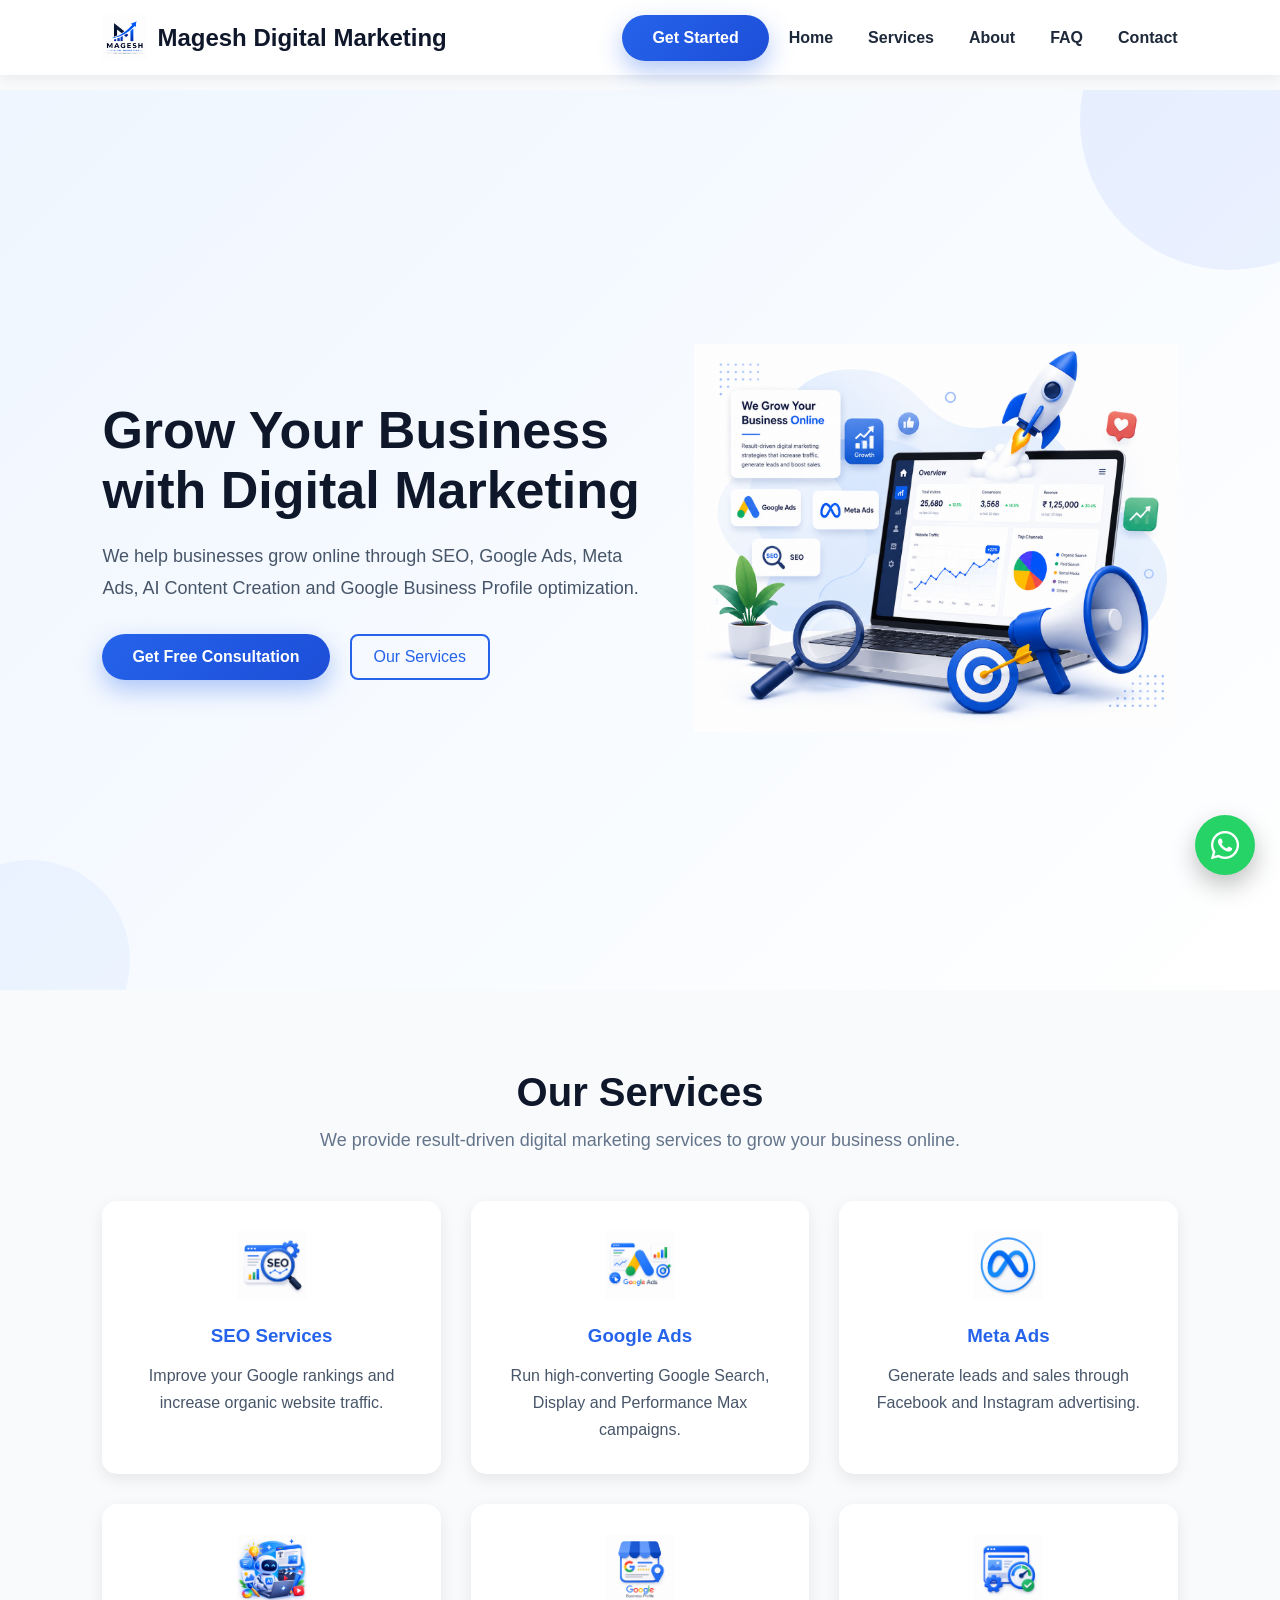
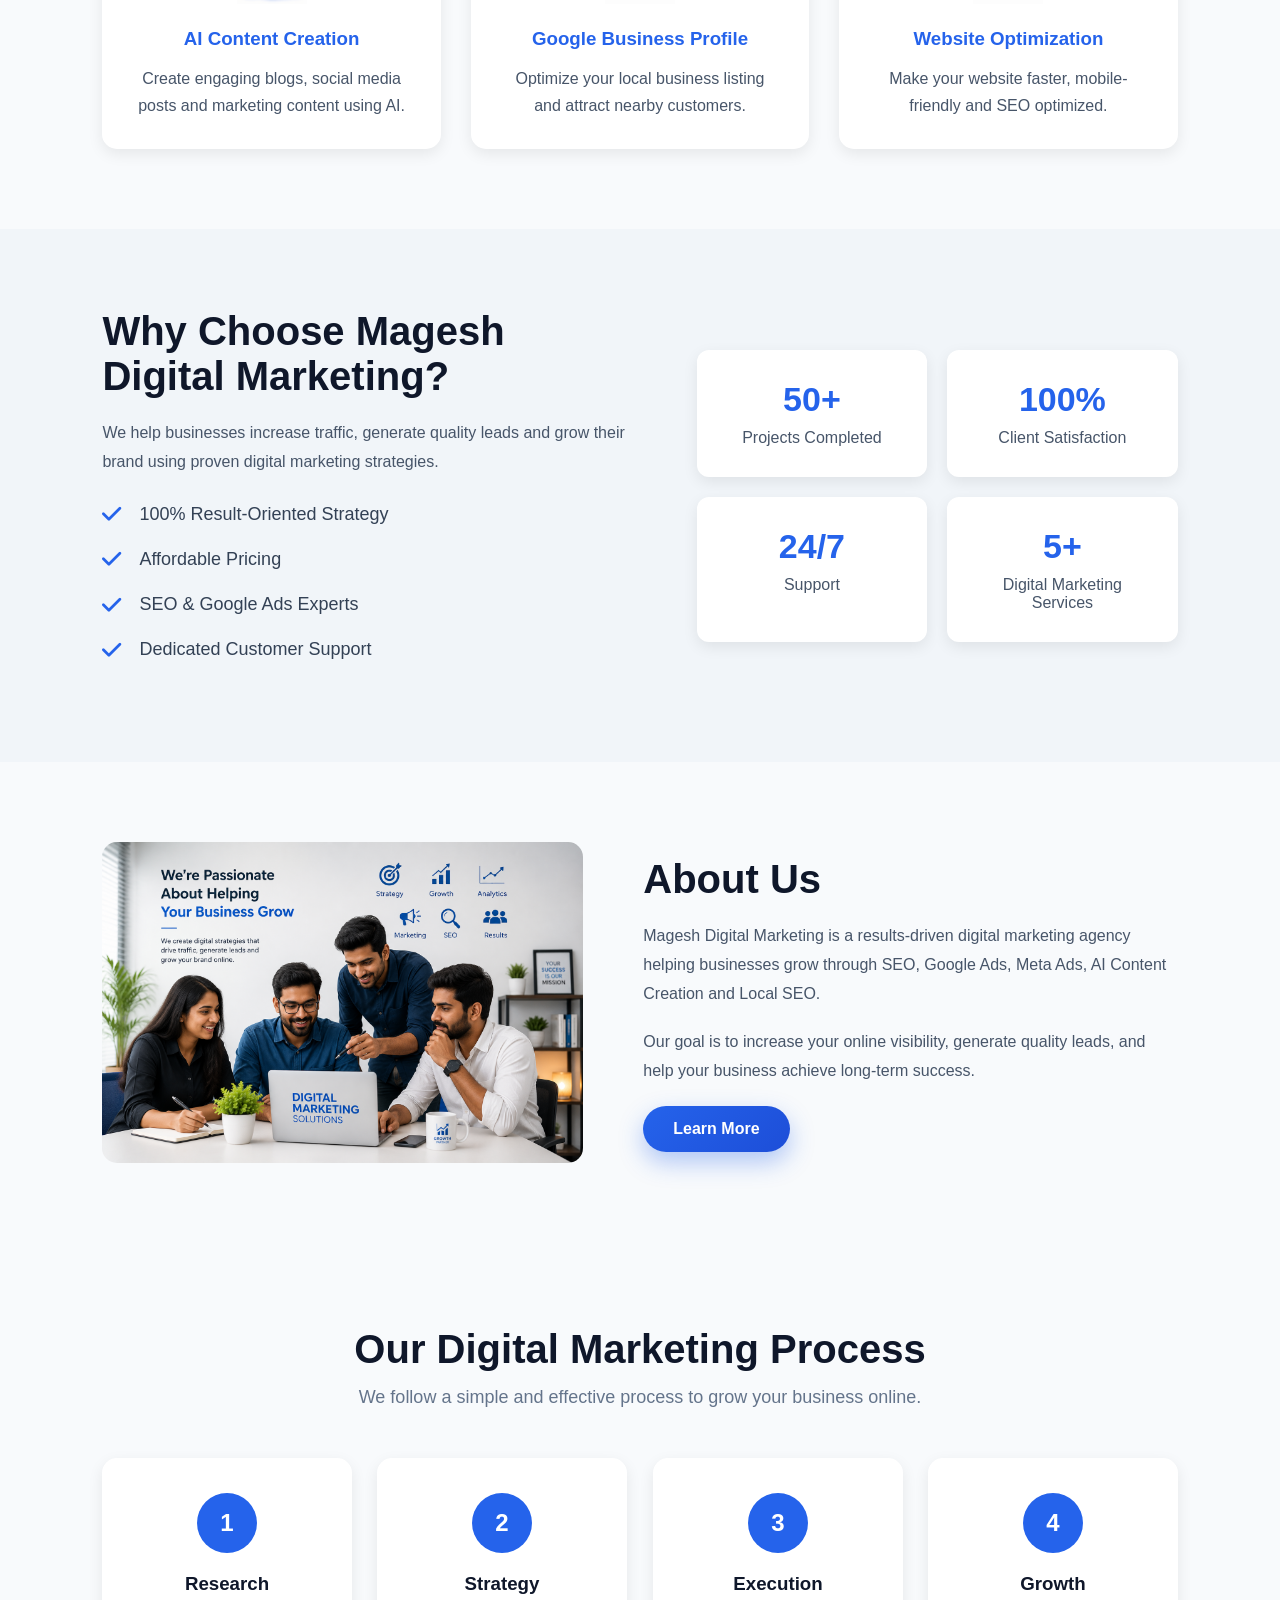
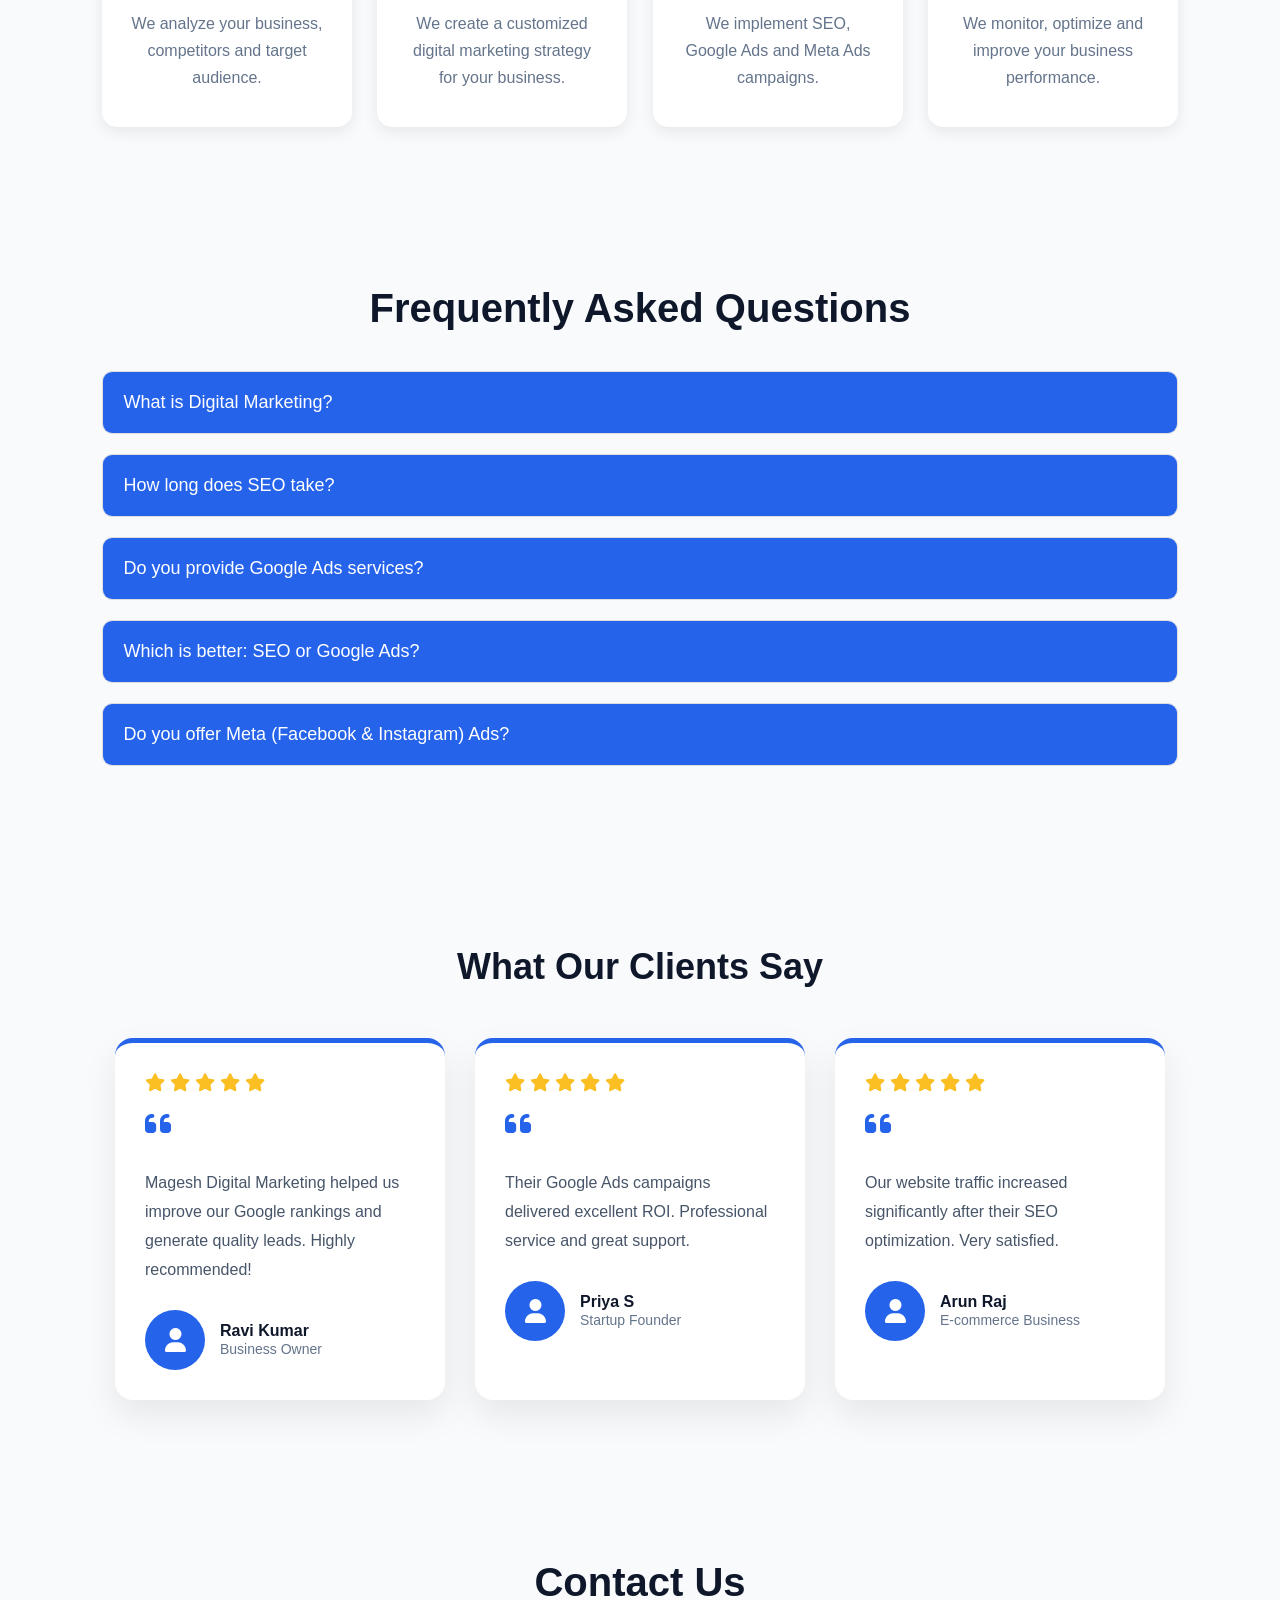
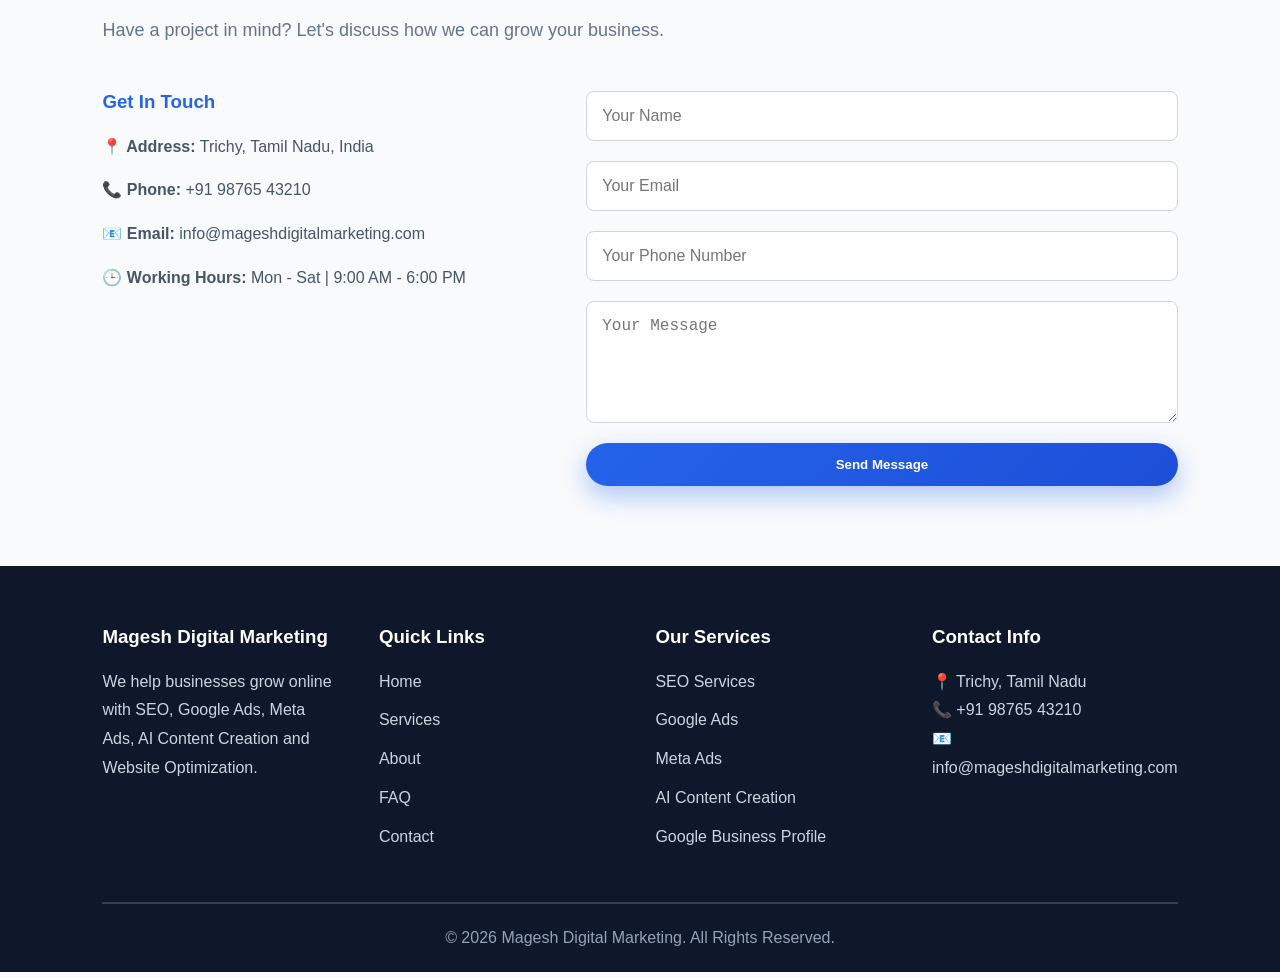
<file: index.html>
<!DOCTYPE html>
<html lang="en">
<head>
    <meta charset="UTF-8">
    <meta name="viewport" content="width=device-width, initial-scale=1.0">

    <title>Digital Marketing Agency in Tenkasi | Magesh Digital Marketing</title>
    <link rel="icon" type="image/png" href="images/fav-icon.png">
    <meta name="description"
        content="Magesh Digital Marketing provides SEO, Google Ads, Meta Ads, AI Content Creation and Google Business Profile services.">

    <meta name="keywords"
        content="Digital Marketing Agency, SEO Services, Google Ads, Meta Ads, AI Content Creation,Digital marketing service">

    <meta name="author"
        content="Magesh Digital Marketing">

    <link rel="stylesheet" href="style.css">
    <link rel="stylesheet" href="https://cdnjs.cloudflare.com/ajax/libs/font-awesome/6.7.2/css/all.min.css">
    <link rel="stylesheet" href="https://unpkg.com/aos@2.3.4/dist/aos.css">
    
</head>

<body>
    <div id="progress-bar"></div>
   
    <header>

    <div class="logo">
        <img src="images/magesh-digital-marketing-logo.png" alt="Magesh Digital Marketing Logo">
        <h2>Magesh Digital Marketing</h2>
    </div>

    <a href="#" class="btn desktop-btn">Get Started</a>

    <button class="menu-toggle" aria-label="Open Menu">
        <i class="fa-solid fa-bars"></i>
    </button>

    <nav class="mobile-nav">

        <button class="close-menu">
            <i class="fa-solid fa-xmark"></i>
        </button>

        <ul>
            <li><a href="#">Home</a></li>
            <li><a href="#services">Services</a></li>
            <li><a href="#about">About</a></li>
            <li><a href="#faq">FAQ</a></li>
            <li><a href="#contact">Contact</a></li>
        </ul>

    </nav>

</header>

<div class="overlay"></div>
<section class="hero">

    <div class="hero-content" data-aos="fade-right">

        <h1>Grow Your Business with Digital Marketing</h1>

        <p>
            We help businesses grow online through SEO, Google Ads, Meta Ads,
            AI Content Creation and Google Business Profile optimization.
        </p>

        <div class="hero-buttons">
            <a href="#" class="btn">Get Free Consultation</a>
            <a href="#" class="btn-outline">Our Services</a>
        </div>

    </div>

    <div class="hero-image" data-aos="fade-left">
        <img src="images/hero-image-digital-marketing.png" alt="Digital Marketing">
    </div>

</section>
<section class="services" id="services">

    <h2>Our Services</h2>
    <p class="section-description">
        We provide result-driven digital marketing services to grow your business online.
    </p>

    <div class="service-container">

        <div class="service-card" data-aos="zoom-in">
                <img src="images/seo-icon.png" alt="SEO">

            <h3>SEO Services</h3>
            <p>Improve your Google rankings and increase organic website traffic.</p>
        </div>

        <div class="service-card" data-aos="zoom-in">
                <img src="images/google-ads-icon.png" alt="Google Ads">

            <h3>Google Ads</h3>
            <p>Run high-converting Google Search, Display and Performance Max campaigns.</p>
        </div>

        <div class="service-card" data-aos="zoom-in">
            <img src="images/meta-icon.png" alt="meta-ads">

            <h3>Meta Ads</h3>
            <p>Generate leads and sales through Facebook and Instagram advertising.</p>
        </div>

        <div class="service-card" data-aos="zoom-in">
            <img src="images/ai-content-creation-icon.png" alt="ai-content-creation-icon">

            <h3>AI Content Creation</h3>
            <p>Create engaging blogs, social media posts and marketing content using AI.</p>
        </div>

        <div class="service-card" data-aos="zoom-in">
            <img src="images/google-business-profile-icon.png" alt="google-business-profile-icon">

            <h3>Google Business Profile</h3>
            <p>Optimize your local business listing and attract nearby customers.</p>
        </div>

        <div class="service-card" data-aos="zoom-in">
            <img src="images/website-optimization-icon.png" alt="website-optimization-icon">
            <h3>Website Optimization</h3>
            <p>Make your website faster, mobile-friendly and SEO optimized.</p>
        </div>

    </div>

</section>
<section class="why-us">

    <div class="why-left" data-aos="fade-right">

        <h2>Why Choose Magesh Digital Marketing?</h2>

        <p>
            We help businesses increase traffic, generate quality leads and grow
            their brand using proven digital marketing strategies.
        </p>

        <div class="why-item">
    <i class="fa-solid fa-check"></i>
    <p>100% Result-Oriented Strategy</p>
</div>

<div class="why-item">
    <i class="fa-solid fa-check"></i>
    <p>Affordable Pricing</p>
</div>

<div class="why-item">
    <i class="fa-solid fa-check"></i>
    <p>SEO & Google Ads Experts</p>
</div>

<div class="why-item">
    <i class="fa-solid fa-check"></i>
    <p>Dedicated Customer Support</p>
</div>

    </div>

    <div class="why-right" data-aos="fade-left">

        <div class="why-box">
    <h3 class="counter" data-target="50">0</h3>
    <p>Projects Completed</p>
</div>

<div class="why-box">
    <h3 class="counter" data-target="100">0</h3>
    <p>Client Satisfaction</p>
</div>

<div class="why-box">
    <h3 class="counter" data-target="24">0</h3>
    <p>Support</p>
</div>

<div class="why-box">
    <h3 class="counter" data-target="5">0</h3>
    <p>Digital Marketing Services</p>
</div>
    </div>

</section>
    <section class="about" id="about">

    <div class="about-image">

        <img src="images/about-us-image.png" alt="About Magesh Digital Marketing">

    </div>

    <div class="about-content" data-aos="fade-left">

        <h2>About Us</h2>

        <p>
            Magesh Digital Marketing is a results-driven digital marketing agency
            helping businesses grow through SEO, Google Ads, Meta Ads, AI Content
            Creation and Local SEO.
        </p>

        <p>
            Our goal is to increase your online visibility, generate quality leads,
            and help your business achieve long-term success.
        </p>

        <a href="#" class="btn">Learn More</a>

    </div>

</section>
<section class="process">

    <h2>Our Digital Marketing Process</h2>

    <p class="section-description">
        We follow a simple and effective process to grow your business online.
    </p>

    <div class="process-container">

        <div class="process-card" data-aos="flip-left">
            <div class="process-number">1</div>
            <h3>Research</h3>
            <p>We analyze your business, competitors and target audience.</p>
        </div>

        <div class="process-card" data-aos="flip-left">
            <div class="process-number">2</div>
            <h3>Strategy</h3>
            <p>We create a customized digital marketing strategy for your business.</p>
        </div>

        <div class="process-card" data-aos="flip-left">
            <div class="process-number">3</div>
            <h3>Execution</h3>
            <p>We implement SEO, Google Ads and Meta Ads campaigns.</p>
        </div>

        <div class="process-card" data-aos="flip-left">
            <div class="process-number">4</div>
            <h3>Growth</h3>
            <p>We monitor, optimize and improve your business performance.</p>
        </div>

    </div>

</section>
<section class="faq" id="faq">
    <h2>Frequently Asked Questions</h2>

    <div class="faq-item" data-aos="fade-up">
        <button class="faq-question">
            What is Digital Marketing?
        </button>
        <div class="faq-answer">
            <p>
                Digital Marketing is the promotion of products and services using
                online platforms like Google, Facebook, Instagram and YouTube.
            </p>
        </div>
    </div>

    <div class="faq-item" data-aos="fade-up">
        <button class="faq-question">
            How long does SEO take?
        </button>
        <div class="faq-answer">
            <p>
                SEO usually takes 3 to 6 months depending on the competition and
                website quality.
            </p>
        </div>
    </div>

    <div class="faq-item" data-aos="fade-up">
        <button class="faq-question">
            Do you provide Google Ads services?
        </button>
        <div class="faq-answer">
            <p>
                Yes, we create and optimize Google Ads campaigns to generate leads
                and sales.
            </p>
        </div>
    </div>

    <div class="faq-item" data-aos="fade-up">
        <button class="faq-question">
            Which is better: SEO or Google Ads?
        </button>
        <div class="faq-answer">
            <p>
                Both are important. SEO is a long-term strategy for organic growth,
                while Google Ads provides faster results through paid advertising.
            </p>
        </div>
    </div>

    <div class="faq-item" data-aos="fade-up">
        <button class="faq-question">
            Do you offer Meta (Facebook & Instagram) Ads?
        </button>
        <div class="faq-answer">
            <p>
                Yes. We create and optimize Facebook and Instagram ad campaigns to
                increase brand awareness, generate quality leads and boost sales.
            </p>
        </div>
    </div>

</section>
<section class="testimonials">

    <h2>What Our Clients Say</h2>

    <div class="testimonial-container">

        <!-- Review 1 -->
        <div class="testimonial-card" data-aos="fade-up">

            <div class="stars">
                <i class="fa-solid fa-star"></i>
                <i class="fa-solid fa-star"></i>
                <i class="fa-solid fa-star"></i>
                <i class="fa-solid fa-star"></i>
                <i class="fa-solid fa-star"></i>
            </div>

            <i class="fa-solid fa-quote-left quote"></i>

            <p>
                Magesh Digital Marketing helped us improve our Google rankings and generate quality leads. Highly recommended!
            </p>

            <div class="client">
                <div class="profile-icon">
            <i class="fa-solid fa-user"></i>
            </div>

                <div>
                    <h4>Ravi Kumar</h4>
                    <span>Business Owner</span>
                </div>
            </div>

        </div>

        <!-- Review 2 -->
        <div class="testimonial-card" data-aos="fade-up" data-aos-delay="200">

            <div class="stars">
                <i class="fa-solid fa-star"></i>
                <i class="fa-solid fa-star"></i>
                <i class="fa-solid fa-star"></i>
                <i class="fa-solid fa-star"></i>
                <i class="fa-solid fa-star"></i>
            </div>

            <i class="fa-solid fa-quote-left quote"></i>

            <p>
                Their Google Ads campaigns delivered excellent ROI. Professional service and great support.
            </p>

            <div class="client">
                <div class="profile-icon">
    <i class="fa-solid fa-user"></i>
</div>

                <div>
                    <h4>Priya S</h4>
                    <span>Startup Founder</span>
                </div>
            </div>

        </div>

        <!-- Review 3 -->
        <div class="testimonial-card" data-aos="fade-up" data-aos-delay="400">

            <div class="stars">
                <i class="fa-solid fa-star"></i>
                <i class="fa-solid fa-star"></i>
                <i class="fa-solid fa-star"></i>
                <i class="fa-solid fa-star"></i>
                <i class="fa-solid fa-star"></i>
            </div>

            <i class="fa-solid fa-quote-left quote"></i>

            <p>
                Our website traffic increased significantly after their SEO optimization. Very satisfied.
            </p>

            <div class="client">
                <div class="profile-icon">
    <i class="fa-solid fa-user"></i>
</div>

                <div>
                    <h4>Arun Raj</h4>
                    <span>E-commerce Business</span>
                </div>
            </div>

        </div>

    </div>

</section>
<section class="contact" id="contact">
    <h2>Contact Us</h2>

    <p class="section-description">
        Have a project in mind? Let's discuss how we can grow your business.
    </p>

    <div class="contact-container">

        <div class="contact-info" data-aos="fade-right">

            <h3>Get In Touch</h3>

            <p><strong>📍 Address:</strong> Trichy, Tamil Nadu, India</p>

            <p><strong>📞 Phone:</strong> +91 98765 43210</p>

            <p><strong>📧 Email:</strong> info@mageshdigitalmarketing.com</p>

            <p><strong>🕒 Working Hours:</strong> Mon - Sat | 9:00 AM - 6:00 PM</p>

        </div>

        <div class="contact-form" data-aos="fade-left">

            <form>

                <input type="text" placeholder="Your Name" required>

                <input type="email" placeholder="Your Email" required>

                <input type="tel" placeholder="Your Phone Number" required>

                <textarea rows="5" placeholder="Your Message" required></textarea>

                <button type="submit" class="btn">Send Message</button>

            </form>

        </div>

    </div>

</section>
<footer class="footer">

    <div class="footer-container">

        <div class="footer-about">
            <h3>Magesh Digital Marketing</h3>
            <p>
                We help businesses grow online with SEO, Google Ads,
                Meta Ads, AI Content Creation and Website Optimization.
            </p>
        </div>

        <div class="footer-links">
            <h3>Quick Links</h3>

            <ul>
                <li><a href="#">Home</a></li>
                <li><a href="#">Services</a></li>
                <li><a href="#">About</a></li>
                <li><a href="#">FAQ</a></li>
                <li><a href="#">Contact</a></li>
            </ul>
        </div>

        <div class="footer-services">
            <h3>Our Services</h3>

            <ul>
                <li>SEO Services</li>
                <li>Google Ads</li>
                <li>Meta Ads</li>
                <li>AI Content Creation</li>
                <li>Google Business Profile</li>
            </ul>
        </div>

        <div class="footer-contact">
            <h3>Contact Info</h3>

            <p>📍 Trichy, Tamil Nadu</p>
            <p>📞 +91 98765 43210</p>
            <p>📧 info@mageshdigitalmarketing.com</p>

        </div>

    </div>

    <hr>

    <div class="copyright">
        <p>© 2026 Magesh Digital Marketing. All Rights Reserved.</p>
    </div>

</footer>
<a href="https://wa.me/917200306937" class="whatsapp-float" target="_blank">
    <i class="fa-brands fa-whatsapp"></i>
</a>

<button id="topBtn" type="button">
    <i class="fa-solid fa-arrow-up"></i>
</button>

<script src="https://unpkg.com/aos@2.3.4/dist/aos.js"></script>

<script>
AOS.init({
    duration:1000,
    once:true
});
</script>
<div class="overlay"></div>
<script src="script.js"></script>

</body>
</html>
</file>
<file: style.css>
/* Reset */
*{
    margin: 0;
    padding: 0;
    box-sizing: border-box;
}
html{
    scroll-behavior:smooth;
}
/* Body */
body{
    font-family: Arial, Helvetica, sans-serif;
    background-color: #f8fafc;
     padding-top: 90px;
}

/* ==========================
   HEADER
========================== */

header{
    position:fixed;
    top:0;
    left:0;
    width:100%;
    height:75px;
    background:#fff;
    display:flex;
    justify-content:space-between;
    align-items:center;
    padding:0 8%;
    box-shadow:0 2px 15px rgba(0,0,0,.08);
    z-index:1000;
}

.logo{
    display:flex;
    align-items:center;
    gap:10px;
}

.logo img{
    width:45px;
    height:45px;
}

.logo h2{
    font-size:22px;
}

.desktop-btn{
    margin-left:auto;
    margin-right:20px;
}

.menu-toggle,
.close-menu{
    display:none;
    background:none;
    border:none;
    cursor:pointer;
    font-size:30px;
    color:#2563eb;
}

/* ==========================
   MOBILE
========================== */

@media(max-width:768px){

    header{
        padding:0 20px;
        height:70px;
    }

    .logo h2{
        font-size:18px;
    }

    .logo img{
        width:38px;
        height:38px;
    }

    .desktop-btn{
        display:none;
    }

    .menu-toggle{
        display:block;
    }

    .mobile-nav{
        position:fixed;
        top:0;
        right:-100%;
        width:280px;
        height:100vh;
        background:#fff;
        transition:.35s;
        box-shadow:-8px 0 25px rgba(0,0,0,.15);
        z-index:1002;
    }

    .mobile-nav.active{
        right:0;
    }

    .close-menu{
        display:block;
        position:absolute;
        top:20px;
        right:20px;
    }

    .mobile-nav ul{
        margin-top:80px;
        padding:0 30px;
        list-style:none;

        display:flex;
        flex-direction:column;
        gap:25px;
    }

    .mobile-nav ul li a{
        display:block;
        text-decoration:none;
        color:#0f172a;
        font-size:18px;
        font-weight:600;
        padding:12px 0;
    }

    .mobile-nav ul li a:hover{
        color:#2563eb;
    }
}

/* ==========================
   OVERLAY
========================== */

.overlay{
    position:fixed;
    inset:0;
    background:rgba(0,0,0,.45);
    opacity:0;
    visibility:hidden;
    transition:.3s;
    z-index:1001;
}

.overlay.active{
    opacity:1;
    visibility:visible;
}

/* Logo */
.logo{
    display: flex;
    align-items: center;
    gap: 10px;
}

.logo img{
    width: 45px;
    height: 45px;
}

.logo h2{
    color: #0f172a;
    font-size: 24px;
}

/* Navigation */
nav ul{
    display: flex;
    list-style: none;
    gap: 35px;
}

nav ul li a{
    text-decoration: none;
    color: #1e293b;
    font-weight: 600;
    transition: 0.3s;
}

nav ul li a:hover{
    color: #2563eb;
}

/* Button */
.btn{
    display:inline-block;
    padding:14px 30px;
    background:linear-gradient(135deg,#2563eb,#1d4ed8);
    color:#fff;
    border-radius:50px;
    text-decoration:none;
    font-weight:600;
    transition:0.4s;
    box-shadow:0 10px 25px rgba(37,99,235,.35);
}

.btn:hover{
    transform:translateY(-5px);
    box-shadow:0 18px 35px rgba(37,99,235,.45);
}
/* Hero Section */

.hero{
    display:flex;
    justify-content:space-between;
    align-items:center;

    min-height:100vh;

    padding:100px 8%;

    background:linear-gradient(135deg,#eff6ff,#ffffff);

    overflow:hidden;
}

.hero-content{
    width: 50%;
}

.hero-content h1{
    font-size: 52px;
    color: #0f172a;
    margin-bottom: 20px;
}

.hero-content p{
    font-size: 18px;
    line-height: 1.8;
    color: #475569;
    margin-bottom: 30px;
}

.hero-buttons{
    display: flex;
    gap: 20px;
}

.btn-outline{
    text-decoration: none;
    border:2px solid #2563eb;
    color:#2563eb;
    padding:12px 22px;
    border-radius:8px;
    transition:0.3s;
}

.btn-outline:hover{
    background:#2563eb;
    color:white;
}

.hero-image{
    width:45%;
}

.hero-image img{
    width:100%;
}
/* Services Section */

.services{
    padding:80px 8%;
    text-align:center;
}

.services h2{
    font-size:40px;
    color:#0f172a;
    margin-bottom:15px;
}

.section-description{
    color:#64748b;
    margin-bottom:50px;
    font-size:18px;
}

.service-container{
    display:grid;
    grid-template-columns:repeat(3,1fr);
    gap:30px;
}

.service-card{
    background:#fff;
    padding:30px;
    border-radius:15px;
    box-shadow:0 5px 15px rgba(0,0,0,0.08);
    transition:0.3s;
}

.service-card:hover{
    transform:translateY(-10px);
}

.service-card h3{
    color:#2563eb;
    margin-bottom:15px;
}

.service-card p{
    color:#475569;
    line-height:1.7;
}
/* Why Choose Us */

.why-us{
    display:flex;
    justify-content:space-between;
    align-items:center;
    gap:60px;
    padding:80px 8%;
    background:#f1f5f9;
}

.why-left{
    width:50%;
}

.why-left h2{
    font-size:40px;
    margin-bottom:20px;
    color:#0f172a;
}

.why-left > p{
    color:#475569;
    line-height:1.8;
    margin-bottom:25px;
}

.feature{
    display:flex;
    align-items:center;
    gap:12px;
    margin-bottom:18px;
    font-weight:600;
}

.feature span{
    color:#2563eb;
    font-size:22px;
}

.why-right{
    width:45%;
    display:grid;
    grid-template-columns:repeat(2,1fr);
    gap:20px;
}

.why-box{
    background:#fff;
    padding:30px;
    text-align:center;
    border-radius:12px;
    box-shadow:0 5px 15px rgba(0,0,0,0.08);
}

.why-box h3{
    font-size:34px;
    color:#2563eb;
    margin-bottom:10px;
}

.why-box p{
    color:#475569;
}
.why-item{
    display:flex;
    align-items:center;
    gap:15px;
    margin-bottom:20px;
}

.why-item i{
    color:#2563eb;
    font-size:22px;
    width:22px;
    flex-shrink:0;
}

.why-item p{
    margin:0;
    color:#334155;
    line-height:1.4;
    font-size:18px;
    font-weight:500;
}
/* About Section */

.about{
    display:flex;
    justify-content:space-between;
    align-items:center;
    gap:60px;
    padding:80px 8%;
}

.about-image{
    width:45%;
}

.about-image img{
    width:100%;
    border-radius:15px;
}

.about-content{
    width:50%;
}

.about-content h2{
    font-size:40px;
    color:#0f172a;
    margin-bottom:20px;
}

.about-content p{
    color:#475569;
    line-height:1.8;
    margin-bottom:20px;
}
/* Process Section */

.process{
    padding:80px 8%;
    text-align:center;
    background:#f8fafc;
}

.process h2{
    font-size:40px;
    color:#0f172a;
    margin-bottom:15px;
}

.process-container{
    display:grid;
    grid-template-columns:repeat(4,1fr);
    gap:25px;
    margin-top:50px;
}

.process-card{
    background:#fff;
    padding:35px 25px;
    border-radius:15px;
    box-shadow:0 5px 15px rgba(0,0,0,0.08);
    transition:.3s;
}

.process-card:hover{
    transform:translateY(-10px);
}

.process-number{
    width:60px;
    height:60px;
    background:#2563eb;
    color:white;
    margin:0 auto 20px;
    border-radius:50%;
    display:flex;
    justify-content:center;
    align-items:center;
    font-size:24px;
    font-weight:bold;
}

.process-card h3{
    margin-bottom:15px;
    color:#0f172a;
}

.process-card p{
    color:#64748b;
    line-height:1.7;
}
/* FAQ Section */

.faq{
    padding:80px 8%;
}

.faq h2{
    text-align:center;
    font-size:40px;
    margin-bottom:40px;
    color:#0f172a;
}

.faq-item{
    margin-bottom:20px;
    border:1px solid #ddd;
    border-radius:10px;
    overflow:hidden;
}

.faq-question{
    width:100%;
    padding:20px;
    border:none;
    background:#2563eb;
    color:white;
    text-align:left;
    font-size:18px;
    cursor:pointer;
}

.faq-answer{
    display:none;
    padding:20px;
    background:#fff;
    color:#475569;
    line-height:1.8;
}

.faq-answer.active{
    display:block;
}
/* Contact Section */

.contact{
    padding:80px 8%;
    background:#f8fafc;
}

.contact h2{
    text-align:center;
    font-size:40px;
    color:#0f172a;
    margin-bottom:15px;
}

.contact-container{
    display:flex;
    justify-content:space-between;
    gap:50px;
    margin-top:50px;
}

.contact-info{
    width:40%;
}

.contact-info h3{
    margin-bottom:20px;
    color:#2563eb;
}

.contact-info p{
    margin-bottom:15px;
    color:#475569;
    line-height:1.8;
}

.contact-form{
    width:55%;
}

.contact-form form{
    display:flex;
    flex-direction:column;
    gap:20px;
}

.contact-form input,
.contact-form textarea{
    padding:15px;
    border:1px solid #d1d5db;
    border-radius:8px;
    font-size:16px;
    outline:none;
}

.contact-form input:focus,
.contact-form textarea:focus{
    border-color:#2563eb;
}

.contact-form button{
    border:none;
    cursor:pointer;
}
/* Footer */

.footer{
    background:#0f172a;
    color:#ffffff;
    padding:60px 8% 20px;
}

.footer-container{
    display:grid;
    grid-template-columns:repeat(4,1fr);
    gap:40px;
}

.footer h3{
    margin-bottom:20px;
    color:#ffffff;
}

.footer p,
.footer li{
    color:#cbd5e1;
    line-height:1.8;
}

.footer ul{
    list-style:none;
    padding:0;
}

.footer ul li{
    margin-bottom:10px;
}

.footer a{
    color:#cbd5e1;
    text-decoration:none;
    transition:.3s;
}

.footer a:hover{
    color:#3b82f6;
}

.footer hr{
    margin:40px 0 20px;
    border:1px solid #334155;
}

.copyright{
    text-align:center;
}

.copyright p{
    color:#94a3b8;
}
/* ===========================
   Responsive Design
=========================== */

@media (max-width: 992px){

    header{
        flex-direction:column;
        gap:20px;
    }

    nav ul{
        flex-wrap:wrap;
        justify-content:center;
    }

    .hero,
    .why-us,
    .about,
    .contact-container{
        flex-direction:column;
    }

    .hero-content,
    .hero-image,
    .why-left,
    .why-right,
    .about-content,
    .about-image,
    .contact-info,
    .contact-form{
        width:100%;
    }

    .service-container{
        grid-template-columns:repeat(2,1fr);
    }

    .process-container{
        grid-template-columns:repeat(2,1fr);
    }

    .footer-container{
        grid-template-columns:repeat(2,1fr);
    }

}

@media (max-width:768px){

    .hero-content h1{
        font-size:38px;
    }

    .services h2,
    .about h2,
    .why-left h2,
    .process h2,
    .faq h2,
    .contact h2{
        font-size:32px;
    }

    .service-container,
    .process-container,
    .footer-container{
        grid-template-columns:1fr;
    }

    .hero-buttons{
        flex-direction:column;
    }

    nav ul{
        flex-direction:column;
        gap:15px;
        text-align:center;
    }

}
.service-card img{
    width:70px;
    height:70px;
    margin-bottom:20px;
    object-fit:contain;
}
.testimonials{
    padding:80px 8%;
    background:#f8fafc;
    text-align:center;
}

.testimonials h2{
    font-size:36px;
    margin-bottom:50px;
    color:#0f172a;
}

.testimonial-container{
    display:flex;
    justify-content:center;
    gap:30px;
    flex-wrap:wrap;
}

.testimonial-card{
    background:#fff;
    width:330px;
    padding:30px;
    border-radius:18px;
    box-shadow:0 15px 35px rgba(0,0,0,.08);
    transition:.3s;
    border-top:5px solid #2563eb;
    text-align:left;
}

.testimonial-card:hover{
    transform:translateY(-10px);
}
.stars{
    color:#fbbf24;
    margin-bottom:15px;
    font-size:18px;
}

.quote{
    color:#2563eb;
    font-size:30px;
    margin-bottom:15px;
}

.client{
    display:flex;
    align-items:center;
    gap:15px;
    margin-top:25px;
}

.client img{
    width:60px;
    height:60px;
    border-radius:50%;
    object-fit:cover;
    border:3px solid #2563eb;
}

.client h4{
    margin:0;
    color:#0f172a;
}

.client span{
    color:#64748b;
    font-size:14px;
}

.testimonial-card p{
    color:#475569;
    line-height:1.8;
    margin:15px 0;
}
.profile-icon{
    width:60px;
    height:60px;
    border-radius:50%;
    background:#2563eb;
    color:#fff;
    display:flex;
    align-items:center;
    justify-content:center;
    font-size:24px;
    flex-shrink:0;
}
.hero{
    position:relative;
    overflow:hidden;
}

.hero::before{
    content:"";
    width:300px;
    height:300px;
    background:rgba(37,99,235,.08);
    position:absolute;
    border-radius:50%;
    top:-120px;
    right:-100px;
}

.hero::after{
    content:"";
    width:200px;
    height:200px;
    background:rgba(59,130,246,.06);
    position:absolute;
    border-radius:50%;
    bottom:-70px;
    left:-70px;
}
.service-card{
    transition:.4s;
}

.service-card:hover{
    transform:translateY(-12px);
    box-shadow:0 20px 45px rgba(0,0,0,.12);
}
#progress-bar{
    position:fixed;
    top:0;
    left:0;
    width:0%;
    height:4px;
    background:linear-gradient(90deg,#2563eb,#3b82f6);
    z-index:9999;
}
.whatsapp-float{
    position:fixed;
    bottom:25px;
    right:25px;
    width:60px;
    height:60px;
    background:#25D366;
    color:#fff;
    border-radius:50%;
    display:flex;
    align-items:center;
    justify-content:center;
    font-size:32px;
    text-decoration:none;
    box-shadow:0 10px 25px rgba(0,0,0,.25);
    z-index:999;
    transition:0.3s;
    animation:whatsappPulse 2s infinite;
}

.whatsapp-float:hover{
    transform:scale(1.1);
}

@keyframes whatsappPulse{
    0%{
        box-shadow:0 0 0 0 rgba(37,211,102,.6);
    }
    70%{
        box-shadow:0 0 0 18px rgba(37,211,102,0);
    }
    100%{
        box-shadow:0 0 0 0 rgba(37,211,102,0);
    }
}
#topBtn{
    position:fixed;
    bottom:100px;
    right:25px;
    width:55px;
    height:55px;
    border:none;
    outline:none;
    background:#2563eb;
    color:#fff;
    border-radius:50%;
    cursor:pointer;
    font-size:20px;
    display:none;
    z-index:999;
    transition:0.3s;
    box-shadow:0 10px 25px rgba(0,0,0,.25);
}

#topBtn:hover{
    background:#1d4ed8;
    transform:translateY(-5px);
}
html{
    scroll-behavior: smooth;
}
</file>
